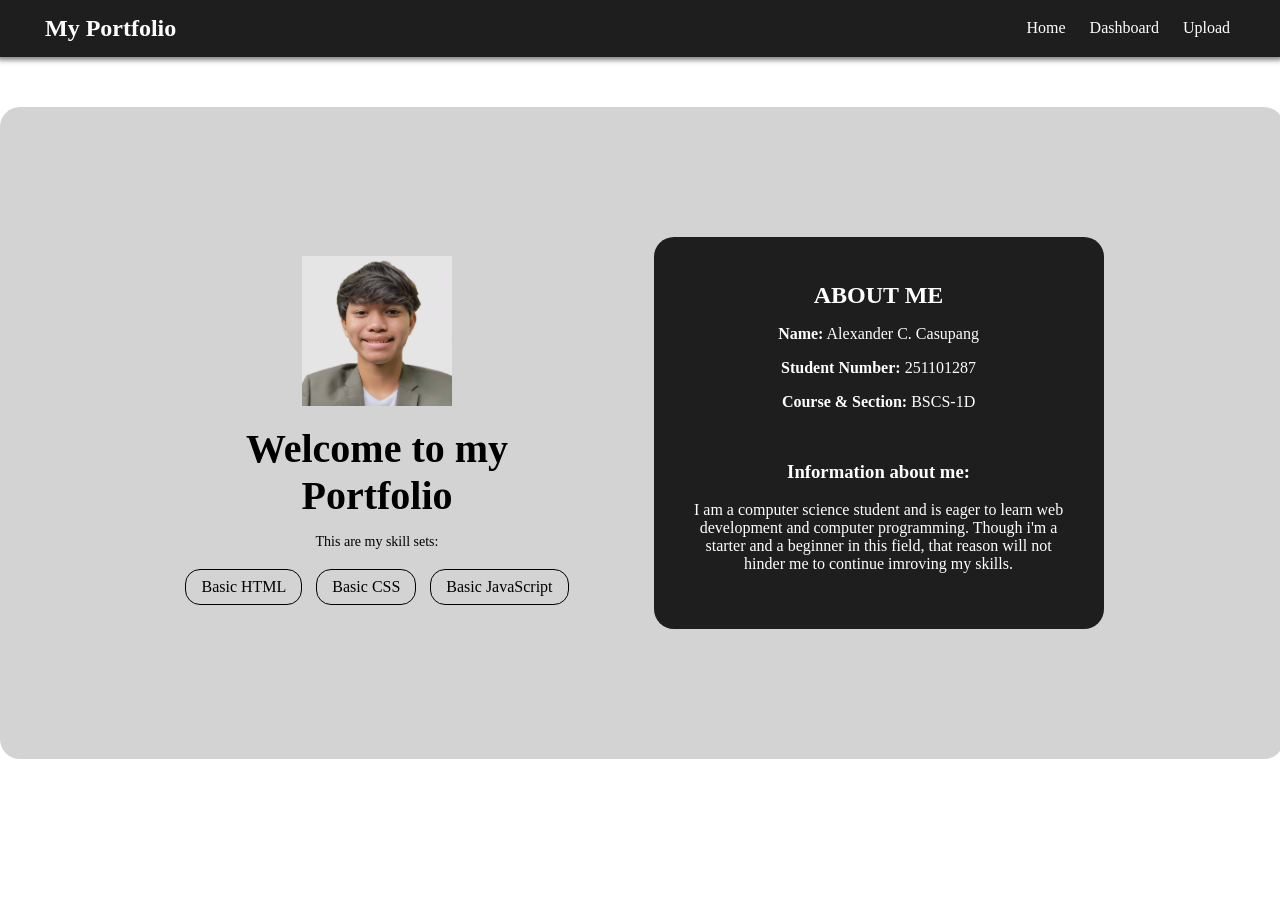
<file: index.html>
<!DOCTYPE html>
<html>

    <head>
        <title>Home - Page</title>
        <link rel="stylesheet" href="style.css">
    </head>

    <body>

        <nav>

            <div class="title-container">
                <h2 class="brand-title">My Portfolio</h2>
            </div>

            <div class="links-container">
                <a class="link" href="index.html">Home</a>
                <a class="link" href="dashboard.html">Dashboard</a>
                <a class="link" href="upload.html">Upload</a>
            </div>

        </nav>

        <section class="container">

            <div class="left">

                <img src="image.jpg" class="profile-img">

                <h1>Welcome to my<br>Portfolio</h1>
                <p class="subtitle">This are my skill sets:</p>

                <div class="tags">
                    <span>Basic HTML</span>
                    <span>Basic CSS</span>
                    <span>Basic JavaScript</span>
                </div>

            </div>

            <div class="right">

                <div class="card">

                    <h2>ABOUT ME</h2>
                    <p><b>Name:</b> Alexander C. Casupang</p>
                    <p><b>Student Number:</b> 251101287</p>
                    <p><b>Course & Section:</b> BSCS-1D</p>

                    <div class="info-box">
                        <h3>Information about me:</h3>
                        <p>
                            I am a computer science student and is eager to learn web development and computer programming. Though i'm a starter and a beginner in this field, that reason will not hinder me to continue imroving my skills.
                        </p>
                    </div>

                </div>

            </div>
        
        </section>

    </body>

</html>
</file>
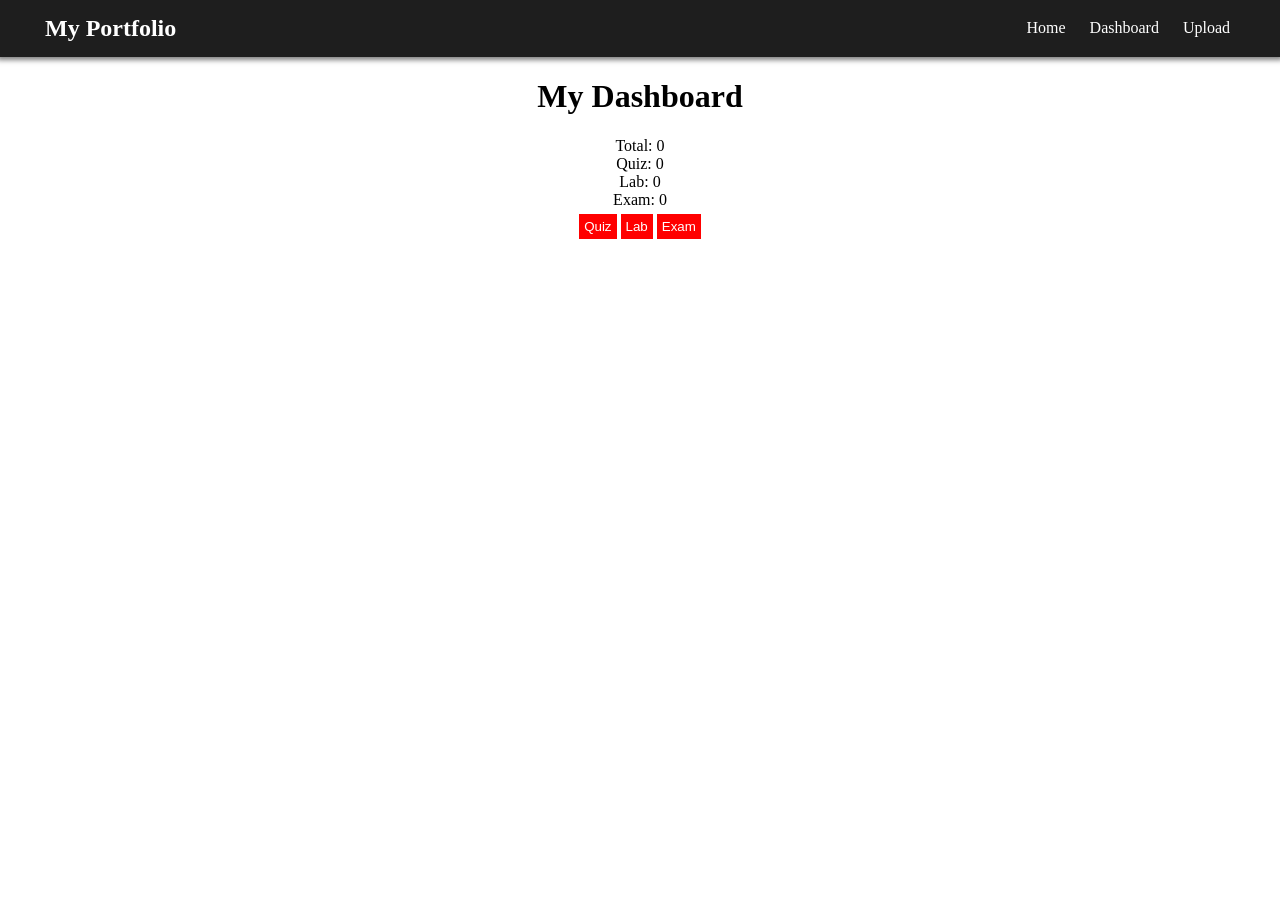
<file: dashboard.html>
<!DOCTYPE html>
<html>

    <head>
        <title>Dashboard - Page</title>
        <link rel="stylesheet" href="style-2.css">
        <script defer src="script.js"></script>
    </head>
        
    <body>
        
        <nav>

            <div class="title-container">
                <h2 class="brand-title">My Portfolio</h2>
            </div>

            <div class="links-container">
                <a class="link" href="index.html">Home</a>
                <a class="link" href="dashboard.html">Dashboard</a>
                <a class="link" href="upload.html">Upload</a>
            </div>

        </nav>

        <div class="dashboard-container">

            <h1>My Dashboard</h1>

            <div class="stats">
                <div>Total: <span id="total">0</span></div>
                <div>Quiz: <span id="quiz">0</span></div>
                <div>Lab: <span id="lab">0</span></div>
                <div>Exam: <span id="exam">0</span></div>
            </div>

            <div class="filters">
                <button onclick="filterUploads('quiz')">Quiz</button>
                <button onclick="filterUploads('lab')">Lab</button>
                <button onclick="filterUploads('exam')">Exam</button>
            </div>

            <div id="uploads" class="grid"></div>
            
        </div>

    </body>

</html>
</file>
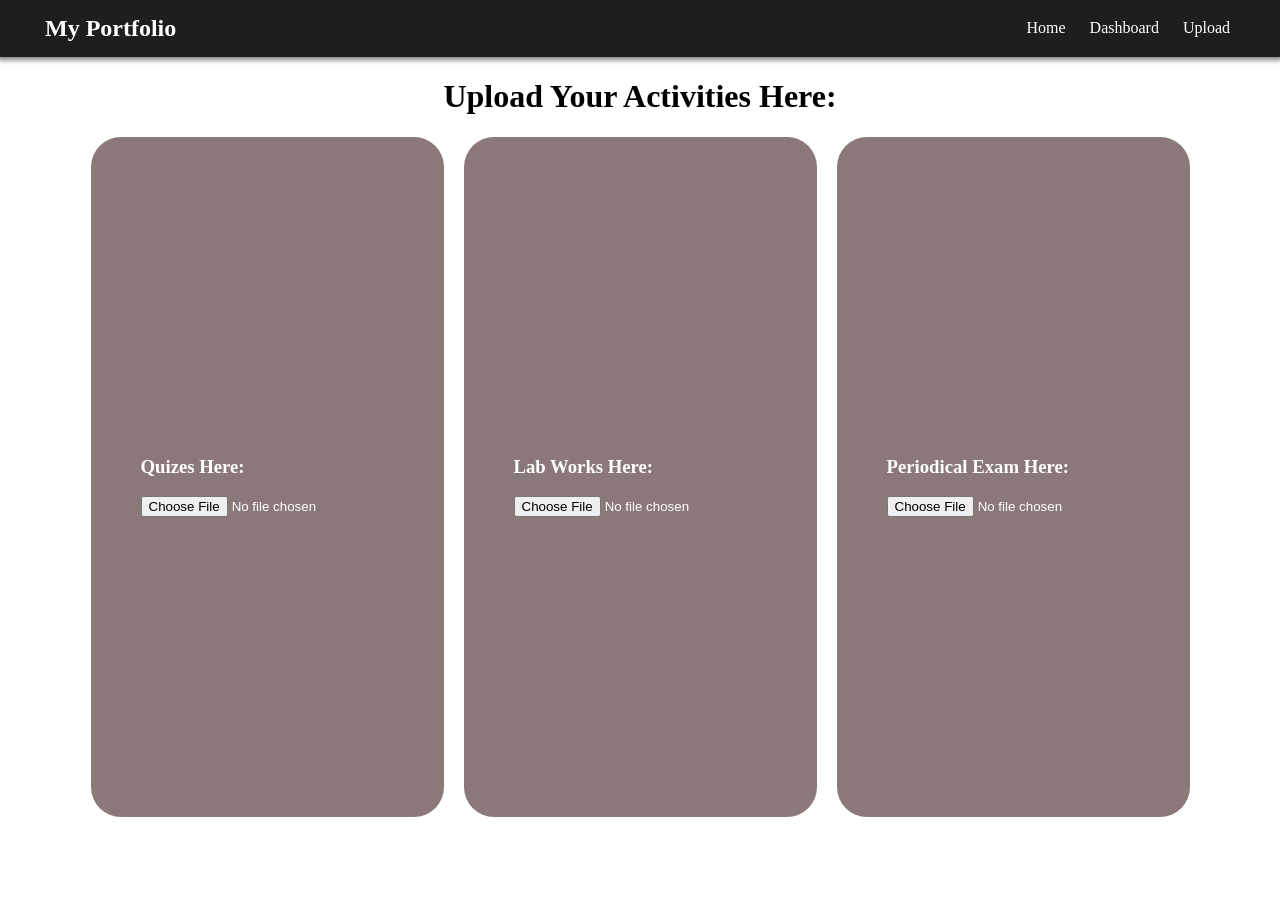
<file: upload.html>
<!DOCTYPE html>
<html>

    <head>
        <title>Upload - Page</title>
        <link rel="stylesheet" href="style-2.css">
        <script defer src="script.js"></script>
    </head>
        
    <body>
        
        <nav>

            <div class="title-container">
                <h2 class="brand-title">My Portfolio</h2>
            </div>

            <div class="links-container">
                <a class="link" href="index.html">Home</a>
                <a class="link" href="dashboard.html">Dashboard</a>
                <a class="link" href="upload.html">Upload</a>
            </div>

        </nav>

        <h1 style="text-align: center;">Upload Your Activities Here:</h1>


        <div class="upload-container">

            <div class="box">
                <h3>Quizes Here:</h3>
                <input type="file" onchange="handleUpload(event, 'quiz')">
            </div>

            <div class="box">
                <h3>Lab Works Here:</h3>
                <input type="file" onchange="handleUpload(event, 'lab')">
            </div>

            <div class="box">
                <h3>Periodical Exam Here:</h3>
                <input type="file" onchange="handleUpload(event, 'exam')">
            </div>

        </div>

    </body>

</html>
</file>
<file: style.css>
body{
    margin: 0;
}

nav{
    background-color: rgb(30,30,30);
    padding: 15px 25px;
    box-shadow: 0 0 5px 3px rgba(0,0,0,0.5);
}

.title-container{
    display: inline-block;

}

.brand-title{
    display: inline-block;
    margin: 0;
    color: white;
    font-family: Verdana;
    position: relative;
    left: 20px;
}

.links-container{
    float: right;
    position: relative;
    top: 4px;
    left: -15px;
}

.link{
    color: white;
    text-decoration: none;
    font-family: Verdana;
    margin: 0 10px;
    transition: 0.2s;
}

.link:hover{
    color: gold;
}

.container {
    display: flex;
    justify-content: center;
    align-items: center;
    gap: 80px;
    background: lightgray;
    padding: 130px;
    border-radius: 20px;
    width: 80%;
    margin: 50px auto;
    font-family: Verdana;
}

.left {
    text-align: center;
}

.profile-img {
    width: 150px;
    height: 150px;
    border-radius: 0%; 
}

.left h1 {
    font-size: 40px;
    margin: 15px 0;
}

.subtitle {
    color: black;
    font-size: 14px;
}

.tags span {
    border: 1px solid black;
    padding: 8px 15px;
    border-radius: 15px;
    margin: 5px;
    display: inline-block;
}

.card {
    background: rgb(30,30,30);
    color: white;
    padding: 25px;
    border-radius: 20px;
    width: 400px;
    text-align: center;
}

.card h2 {
    margin-bottom: 15px;
}

.info-box {
    background: rgb(30,30,30);
    color: white;
    padding: 15px;
    border-radius: 15px;
    margin-top: 15px;
}
</file>
<file: style-2.css>
body{
    margin: 0;
    font-family: Verdana;
}

nav{
    background-color: rgb(30,30,30);
    padding: 15px 25px;
    box-shadow: 0 0 5px 3px rgba(0,0,0,0.5);
}

.title-container{
    display: inline-block;

}

.brand-title{
    display: inline-block;
    margin: 0;
    color: white;
    font-family: Verdana;
    position: relative;
    left: 20px;
}

.links-container{
    float: right;
    position: relative;
    top: 4px;
    left: -15px;
}

.link{
    color: white;
    text-decoration: none;
    font-family: Verdana;
    margin: 0 10px;
    transition: 0.2s;
}

.link:hover{
    color: gold;
}

.upload-container {
  color: white;
  display: flex;
  justify-content: center;
  gap: 20px;
}

.box {
  background: rgb(139, 121, 121);
  padding: 300px 50px;
  border-radius: 30px;
}

.grid {
  display: grid;
  grid-template-columns: repeat(4, 1fr);
  gap: 20px;
  padding: 20px;
}

.card {
  background: #eee;
  padding: 50px;
  border-radius: 10px;
}

.card img {
  width: 75%;
}

button {
  background: red;
  color: white;
  border: none;
  padding: 5px;
  margin-top: 5px;
}

h1{
    text-align: center;
}

.stats{
    text-align: center;
}

.filters{
    text-align: center;
}
</file>
